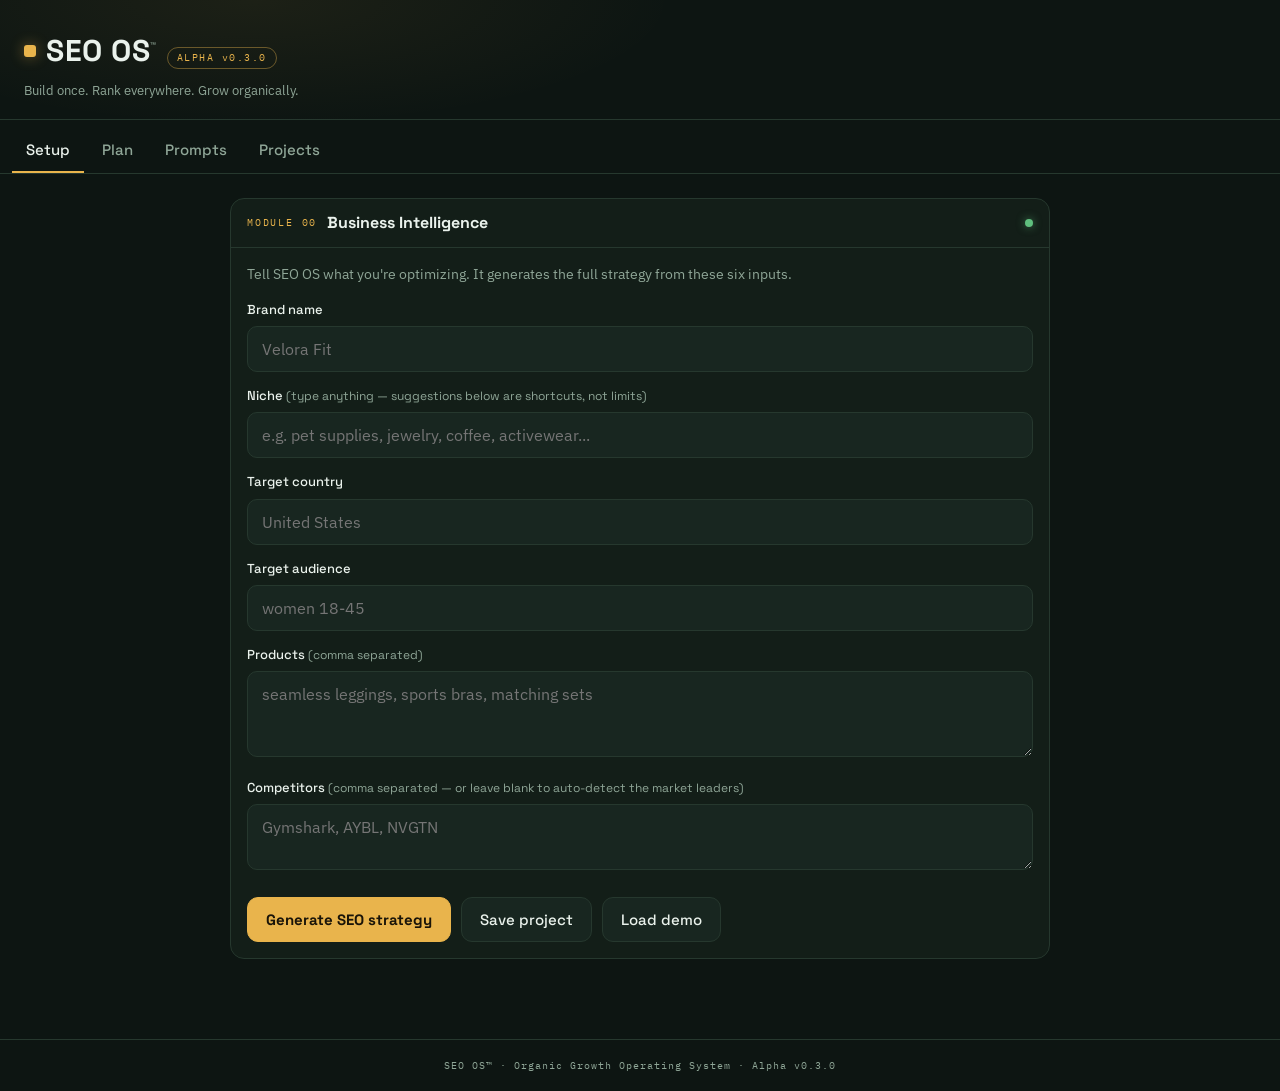
<file: index.html>
<!DOCTYPE html>
<html lang="en">
<head>
  <meta charset="UTF-8">
  <meta name="viewport" content="width=device-width, initial-scale=1.0">
  <title>SEO OS™ — Shopify Organic Growth Operating System</title>
  <meta name="description" content="SEO OS™ generates a complete organic growth strategy for any Shopify store: keyword map, store architecture, product SEO, blog calendar, and technical checklist.">
  <link rel="preconnect" href="https://fonts.googleapis.com">
  <link rel="preconnect" href="https://fonts.gstatic.com" crossorigin>
  <link href="https://fonts.googleapis.com/css2?family=Space+Grotesk:wght@500;700&family=IBM+Plex+Sans:wght@400;600&family=IBM+Plex+Mono:wght@400;500&display=swap" rel="stylesheet">
  <link rel="stylesheet" href="css/style.css">
</head>
<body>

  <header class="topbar">
    <div class="wordmark">
      <span class="logo-dot" aria-hidden="true"></span>
      <span class="brand">SEO&nbsp;OS<sup>™</sup></span>
      <span class="ver mono">ALPHA v0.3.0</span>
    </div>
    <p class="tagline">Build once. Rank everywhere. Grow organically.</p>
  </header>

  <nav class="tabs" aria-label="Modules">
    <button class="tab active" data-tab="setup">Setup</button>
    <button class="tab" data-tab="plan">Plan</button>
    <button class="tab" data-tab="prompts">Prompts</button>
    <button class="tab" data-tab="projects">Projects</button>
  </nav>

  <main>

    <!-- SETUP -->
    <section class="panel active" id="panel-setup">
      <div class="module ready">
        <div class="module-head">
          <span class="module-id mono">MODULE 00</span>
          <span class="module-name">Business Intelligence</span>
          <span class="module-dot" aria-hidden="true"></span>
        </div>
        <div class="module-body">
          <p class="note">Tell SEO OS what you're optimizing. It generates the full strategy from these six inputs.</p>

          <label for="fBrand">Brand name</label>
          <input id="fBrand" type="text" placeholder="Velora Fit" autocomplete="off">

          <label for="fNiche">Niche <span class="hint">(type anything — suggestions below are shortcuts, not limits)</span></label>
          <input id="fNiche" type="text" list="nicheList" placeholder="e.g. pet supplies, jewelry, coffee, activewear..." autocomplete="off">
          <datalist id="nicheList"></datalist>

          <label for="fCountry">Target country</label>
          <input id="fCountry" type="text" placeholder="United States" autocomplete="off">

          <label for="fAudience">Target audience</label>
          <input id="fAudience" type="text" placeholder="women 18-45" autocomplete="off">

          <label for="fProducts">Products <span class="hint">(comma separated)</span></label>
          <textarea id="fProducts" rows="3" placeholder="seamless leggings, sports bras, matching sets"></textarea>

          <label for="fCompetitors">Competitors <span class="hint">(comma separated — or leave blank to auto-detect the market leaders)</span></label>
          <textarea id="fCompetitors" rows="2" placeholder="Gymshark, AYBL, NVGTN"></textarea>

          <div class="btn-row">
            <button class="btn primary" id="generateBtn">Generate SEO strategy</button>
            <button class="btn ghost" id="saveBtn">Save project</button>
            <button class="btn ghost" id="demoBtn">Load demo</button>
          </div>
        </div>
      </div>
    </section>

    <!-- PLAN -->
    <section class="panel" id="panel-plan">
      <div id="planOutput">
        <div class="empty">
          <p class="mono">NO PLAN GENERATED</p>
          <p>Fill in Setup and tap <strong>Generate SEO strategy</strong>. Your full plan will build here, module by module.</p>
        </div>
      </div>
    </section>

    <!-- PROMPTS -->
    <section class="panel" id="panel-prompts">
      <div class="module ready">
        <div class="module-head">
          <span class="module-id mono">MODULE 09</span>
          <span class="module-name">Prompt Engine</span>
          <span class="module-dot" aria-hidden="true"></span>
        </div>
        <div class="module-body">
          <p class="note">Ready-to-paste prompts, pre-filled with your Setup details. Copy one, paste it into Claude, fill the [BRACKETS], and get finished content — no API costs.</p>
          <div id="promptList"></div>
        </div>
      </div>
    </section>

    <!-- PROJECTS -->
    <section class="panel" id="panel-projects">
      <div class="module ready">
        <div class="module-head">
          <span class="module-id mono">MODULE 10</span>
          <span class="module-name">Saved Projects</span>
          <span class="module-dot" aria-hidden="true"></span>
        </div>
        <div class="module-body">
          <div id="projectList"></div>
        </div>
      </div>
    </section>

  </main>

  <footer class="foot">
    <span class="mono">SEO OS™ · Organic Growth Operating System · Alpha v0.3.0</span>
  </footer>

  <div id="flash" role="status" aria-live="polite"></div>

  <script src="js/data.js"></script>
  <script src="js/app.js"></script>
</body>
</html>
</file>
<file: css/style.css>
/* SEO OS™ Alpha v0.2 — Interface
   Palette: pine dark base · harvest amber accent · leaf green = ready states
   Type: Space Grotesk (display) · IBM Plex Sans (body) · IBM Plex Mono (data) */

:root {
  --bg: #0D1512;
  --panel: #131E18;
  --panel-2: #182620;
  --line: #26382E;
  --ink: #EAF2EC;
  --muted: #8FA697;
  --amber: #E9B44C;
  --amber-ink: #1A1408;
  --leaf: #5FBF7E;
  --danger: #E0705B;
  --radius: 14px;
  --mono: "IBM Plex Mono", ui-monospace, Menlo, Consolas, monospace;
  --body: "IBM Plex Sans", system-ui, -apple-system, sans-serif;
  --display: "Space Grotesk", var(--body);
}

* { margin: 0; padding: 0; box-sizing: border-box; }

html { -webkit-text-size-adjust: 100%; }

body {
  background: var(--bg);
  color: var(--ink);
  font-family: var(--body);
  font-size: 16px;
  line-height: 1.55;
  min-height: 100vh;
}

.mono { font-family: var(--mono); }

/* ---------- top bar ---------- */

.topbar {
  padding: 22px 18px 14px;
  border-bottom: 1px solid var(--line);
  background:
    radial-gradient(600px 180px at 20% 0%, rgba(233, 180, 76, 0.07), transparent 70%),
    var(--bg);
}
.wordmark { display: flex; align-items: baseline; gap: 10px; }
.logo-dot {
  width: 12px; height: 12px; border-radius: 3px;
  background: var(--amber);
  align-self: center;
  box-shadow: 0 0 14px rgba(233, 180, 76, 0.45);
}
.brand {
  font-family: var(--display);
  font-weight: 700;
  font-size: 26px;
  letter-spacing: 0.5px;
}
.brand sup { font-size: 11px; color: var(--muted); }
.ver {
  font-size: 10px;
  letter-spacing: 1.5px;
  color: var(--amber);
  border: 1px solid rgba(233, 180, 76, 0.4);
  border-radius: 999px;
  padding: 2px 9px;
}
.tagline { color: var(--muted); font-size: 13px; margin-top: 6px; }

/* ---------- tabs ---------- */

.tabs {
  display: flex;
  gap: 4px;
  padding: 10px 12px 0;
  border-bottom: 1px solid var(--line);
  overflow-x: auto;
  position: sticky;
  top: 0;
  background: var(--bg);
  z-index: 20;
  -webkit-overflow-scrolling: touch;
}
.tab {
  appearance: none;
  background: none;
  border: none;
  color: var(--muted);
  font-family: var(--display);
  font-weight: 500;
  font-size: 15px;
  padding: 10px 14px 12px;
  cursor: pointer;
  border-bottom: 2px solid transparent;
  white-space: nowrap;
}
.tab.active { color: var(--ink); border-bottom-color: var(--amber); }
.tab:focus-visible { outline: 2px solid var(--amber); outline-offset: -2px; border-radius: 6px; }

/* ---------- panels ---------- */

main { padding: 16px 14px 48px; max-width: 860px; margin: 0 auto; }
.panel { display: none; }
.panel.active { display: block; }

/* ---------- module cards (the signature) ---------- */

.module {
  background: var(--panel);
  border: 1px solid var(--line);
  border-radius: var(--radius);
  margin-bottom: 16px;
  opacity: 0;
  transform: translateY(8px);
}
.module.ready {
  animation: moduleIn 0.4s ease var(--d, 0ms) forwards;
}
@keyframes moduleIn { to { opacity: 1; transform: none; } }
@media (prefers-reduced-motion: reduce) {
  .module.ready { animation: none; opacity: 1; transform: none; }
}

.module-head {
  display: flex;
  align-items: center;
  gap: 10px;
  padding: 12px 16px;
  border-bottom: 1px solid var(--line);
}
.module-id {
  font-size: 10px;
  letter-spacing: 1.8px;
  color: var(--amber);
}
.module-name {
  font-family: var(--display);
  font-weight: 700;
  font-size: 16px;
  flex: 1;
}
.module-dot {
  width: 8px; height: 8px; border-radius: 50%;
  background: var(--leaf);
  box-shadow: 0 0 8px rgba(95, 191, 126, 0.6);
}
.module-body { padding: 16px; }
.module-body h4 {
  font-family: var(--display);
  font-size: 13px;
  letter-spacing: 0.4px;
  color: var(--muted);
  text-transform: uppercase;
  margin: 16px 0 8px;
}
.module-body h4:first-child { margin-top: 0; }
.module-body ul, .module-body ol { padding-left: 20px; margin: 8px 0; }
.module-body li { margin-bottom: 6px; }

.note { color: var(--muted); font-size: 14px; margin-bottom: 12px; }

/* ---------- form ---------- */

label {
  display: block;
  font-family: var(--display);
  font-size: 13px;
  font-weight: 500;
  margin: 14px 0 6px;
}
.hint { color: var(--muted); font-weight: 400; font-size: 12px; }
input[type="text"], select, textarea {
  width: 100%;
  background: var(--panel-2);
  border: 1px solid var(--line);
  border-radius: 10px;
  color: var(--ink);
  font-family: var(--body);
  font-size: 16px;
  padding: 12px 14px;
}
input:focus, select:focus, textarea:focus {
  outline: none;
  border-color: var(--amber);
  box-shadow: 0 0 0 3px rgba(233, 180, 76, 0.15);
}
textarea { resize: vertical; }

/* ---------- buttons ---------- */

.btn-row { display: flex; flex-wrap: wrap; gap: 10px; margin-top: 20px; }
.btn {
  appearance: none;
  border: 1px solid var(--line);
  background: var(--panel-2);
  color: var(--ink);
  font-family: var(--display);
  font-weight: 500;
  font-size: 15px;
  padding: 12px 18px;
  border-radius: 11px;
  cursor: pointer;
}
.btn.primary {
  background: var(--amber);
  border-color: var(--amber);
  color: var(--amber-ink);
  font-weight: 700;
}
.btn.primary:active { transform: translateY(1px); }
.btn.ghost:hover { border-color: var(--amber); }
.btn.small { padding: 8px 14px; font-size: 13px; }
.btn.danger { color: var(--danger); }
.btn:focus-visible { outline: 2px solid var(--amber); outline-offset: 2px; }

/* ---------- plan output ---------- */

.plan-banner {
  display: flex;
  flex-wrap: wrap;
  align-items: center;
  justify-content: space-between;
  gap: 12px;
  background: var(--panel);
  border: 1px solid var(--line);
  border-left: 3px solid var(--amber);
  border-radius: var(--radius);
  padding: 14px 16px;
  margin-bottom: 16px;
}
.plan-brand { font-family: var(--display); font-weight: 700; font-size: 20px; }
.plan-sub { color: var(--muted); font-size: 11px; letter-spacing: 0.6px; margin-top: 2px; }
.plan-actions { display: flex; gap: 8px; }

.chips { display: flex; flex-wrap: wrap; gap: 7px; }
.chip {
  background: var(--panel-2);
  border: 1px solid var(--line);
  border-radius: 999px;
  padding: 5px 12px;
  font-size: 13px;
}
.chip.mono { font-family: var(--mono); font-size: 12px; }

.item {
  border: 1px solid var(--line);
  border-radius: 11px;
  padding: 13px 14px;
  margin-bottom: 12px;
  background: var(--panel-2);
}
.item h4 { margin-top: 0; color: var(--ink); text-transform: none; font-size: 15px; }
.kv { margin-bottom: 8px; font-size: 13px; }
.kv span {
  display: block;
  color: var(--muted);
  font-size: 11px;
  text-transform: uppercase;
  letter-spacing: 0.8px;
  margin-bottom: 2px;
}
.kv code {
  font-family: var(--mono);
  font-size: 12.5px;
  color: var(--ink);
  word-break: break-word;
  display: block;
  line-height: 1.5;
}
details summary {
  cursor: pointer;
  color: var(--amber);
  font-size: 13px;
  margin-top: 6px;
}

/* blog calendar table */
.cal { width: 100%; border-collapse: collapse; font-size: 13px; }
.cal th {
  text-align: left;
  color: var(--muted);
  font-family: var(--display);
  font-size: 11px;
  letter-spacing: 0.8px;
  text-transform: uppercase;
  padding: 6px 8px;
  border-bottom: 1px solid var(--line);
}
.cal td { padding: 9px 8px; border-bottom: 1px solid var(--line); vertical-align: top; }
.cal .kw { font-size: 11.5px; color: var(--amber); }

.tree {
  background: var(--panel-2);
  border: 1px solid var(--line);
  border-radius: 10px;
  padding: 12px;
  font-size: 12px;
  overflow-x: auto;
  line-height: 1.7;
  margin-bottom: 10px;
}

.checks { list-style: none; padding-left: 0 !important; }
.checks label { display: flex; gap: 10px; font-family: var(--body); font-weight: 400; font-size: 14px; margin: 0; align-items: flex-start; }
.checks input { margin-top: 3px; accent-color: var(--leaf); width: 16px; height: 16px; }

/* prompts */
.ptext {
  background: var(--bg);
  border: 1px solid var(--line);
  border-radius: 10px;
  padding: 12px;
  font-size: 12px;
  line-height: 1.6;
  white-space: pre-wrap;
  word-break: break-word;
  margin: 8px 0 10px;
}

/* projects */
.proj { display: flex; justify-content: space-between; align-items: center; gap: 12px; flex-wrap: wrap; }
.proj .note { margin-bottom: 0; }
.proj-btns { display: flex; gap: 8px; }

/* empty state */
.empty {
  border: 1px dashed var(--line);
  border-radius: var(--radius);
  padding: 40px 20px;
  text-align: center;
  color: var(--muted);
}
.empty .mono { color: var(--amber); font-size: 11px; letter-spacing: 2px; margin-bottom: 10px; }

/* footer + flash */
.foot { padding: 18px; text-align: center; color: var(--muted); font-size: 10px; letter-spacing: 1px; border-top: 1px solid var(--line); }
#flash {
  position: fixed;
  left: 50%;
  bottom: 24px;
  transform: translateX(-50%) translateY(20px);
  background: var(--panel-2);
  border: 1px solid var(--amber);
  color: var(--ink);
  padding: 10px 18px;
  border-radius: 999px;
  font-size: 14px;
  opacity: 0;
  pointer-events: none;
  transition: opacity 0.25s, transform 0.25s;
  z-index: 50;
  max-width: 90vw;
}
#flash.show { opacity: 1; transform: translateX(-50%) translateY(0); }

/* wider screens */
@media (min-width: 700px) {
  .topbar { padding: 28px 24px 18px; }
  main { padding: 24px 20px 64px; }
  .brand { font-size: 30px; }
}

/* v0.2 — competitor + growth calendar */
.autochip { font-size: 9px; letter-spacing: 1.2px; color: var(--amber); border-color: rgba(233,180,76,0.4); padding: 2px 8px; vertical-align: 2px; }
details.month {
  border: 1px solid var(--line);
  border-radius: 11px;
  background: var(--panel-2);
  padding: 11px 14px;
  margin-bottom: 10px;
}
details.month summary { color: var(--ink); font-size: 14px; margin-top: 0; }
details.month .mlabel { color: var(--amber); font-size: 10px; letter-spacing: 1.6px; margin-right: 6px; }
details.month .kv:first-of-type { margin-top: 10px; }

/* v0.3 — research consoles */
.plinks { display: flex; flex-wrap: wrap; gap: 7px; margin-top: 4px; }
.plink {
  display: inline-block;
  background: var(--bg);
  border: 1px solid rgba(233,180,76,0.45);
  color: var(--amber);
  border-radius: 999px;
  padding: 6px 13px;
  font-size: 12.5px;
  font-family: var(--display);
  text-decoration: none;
}
.plink:active { background: var(--amber); color: var(--amber-ink); }
.kv code.where { color: var(--muted); font-size: 11px; margin-bottom: 3px; }
</file>
